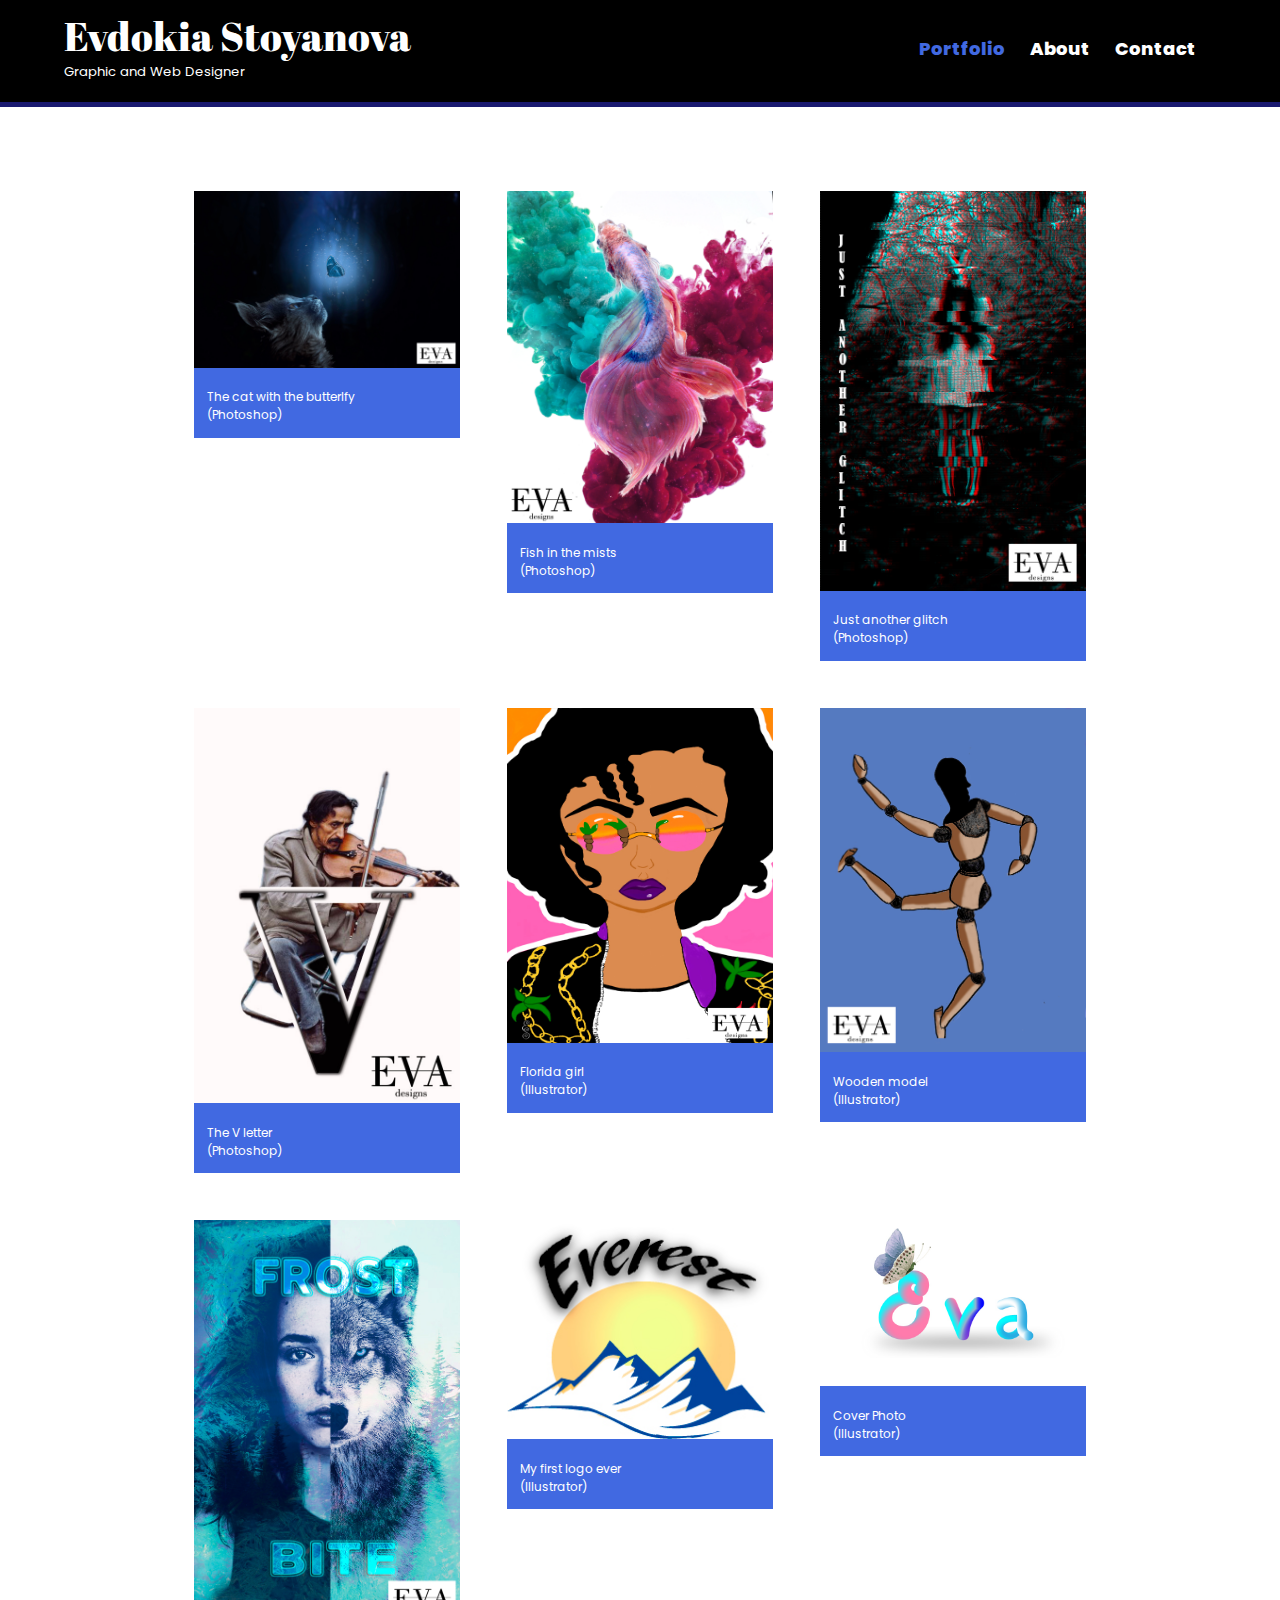
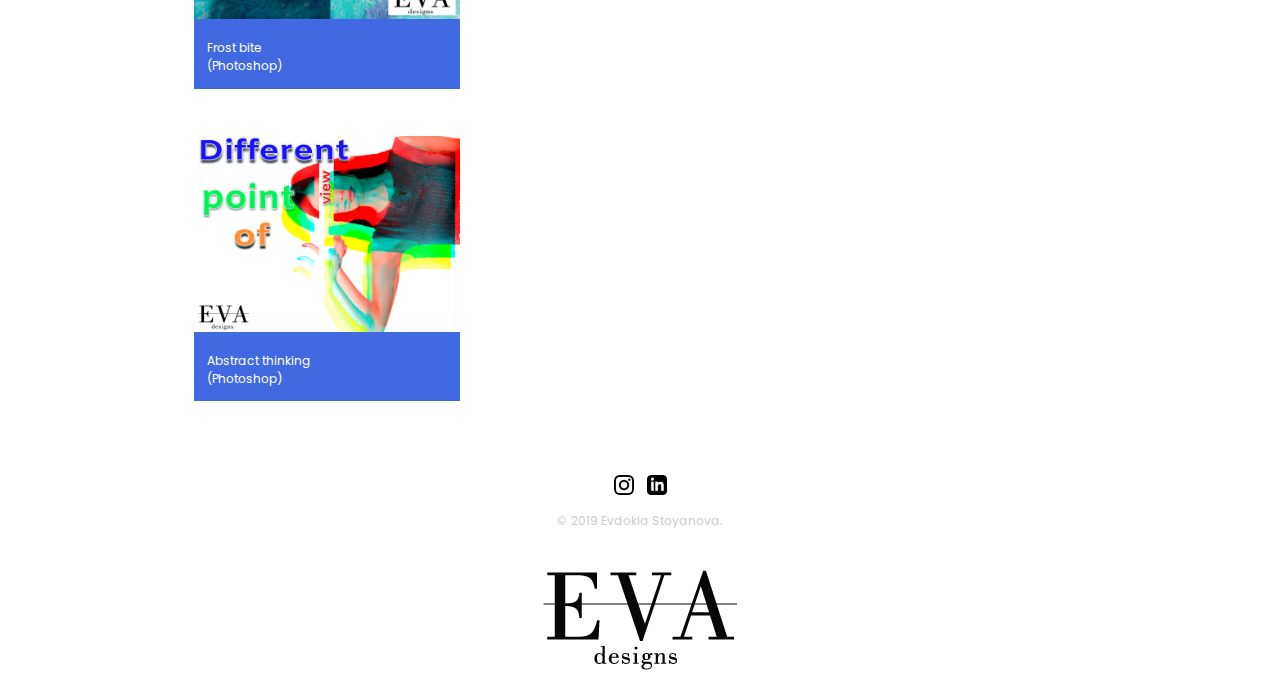
<file: index.html>
<!DOCTYPE html>
<html>
<head>
  <meta charset="utf-8"> 
  <title>Evdokia Stoyanova &#124; Designer  &#124; </title>
  <link rel="stylesheet" href="css/normalize.css">
  <link href="https://fonts.googleapis.com/css?family=Abril+Fatface|Poppins" rel="stylesheet">
  <link rel="stylesheet" href="css/main.css">
  <link rel="stylesheet" href="css/responsive.css">
  <meta name="viewport" content="width=device-width, initial-scale=1.0">
</head>
<body>
  <header>

   <a href="index.html" id="logo">
    <h1>Evdokia Stoyanova</h1>
    <h2>Graphic and Web Designer</h2>
  </a>
  <nav>
    <ul>
      <li><a href="index.html" class="selected"> Portfolio</a></li>
      <li><a href="about.html">About</a></li>
      <li><a href="contact.html">Contact</a></li>
    </ul>
  </nav>
</header>
<div id="wrapper">
 <section>
  <ul id="gallery">
   <li>
    <a href="images/the-cat-with-the-butterfly.jpg" target="_blank">
      <img src="images/the-cat-with-the-butterfly.jpg" alt="photo with a cat and a butterfly">
      <p>The cat with the butterlfy<br>(Photoshop)</p>
    </a>
  </li>
  <li>
    <a href="images/animal-art-beautiful-325045.jpg" target="_blank">
      <img src="images/animal-art-beautiful-325045.jpg" alt="fish with colorful smoke">
      <p>Fish in the mists<br>(Photoshop)</p>
    </a>
  </li>
  <li>
    <a href="images/glitch.jpg" target="_blank">
      <img src="images/glitch.jpg" alt="sinister girl in the woods glitched">
      <p>Just another glitch<br>(Photoshop)</p>
    </a>
  </li>
  <li>
    <a href="images/the-V-letter.jpg" target="_blank">
      <img src="images/the-V-letter.jpg" alt="man sitting on a chair playing the violin">
      <p>The V letter<br>(Photoshop)</p>
    </a>
  </li>
  <li>
    <a href="images/florida_girl.jpg" target="_blank">
      <img src="images/florida_girl.jpg" alt="illustration">
      <p>Florida girl<br> (Illustrator)</p>
    </a>
  </li>
  <li>
    <a href="images/model.jpg" target="_blank">
      <img src="images/model.jpg" alt="illustration of a wooden model ">
      <p>Wooden model<br> (Illustrator) </p>
    </a>
  </li>
  <li>
    <a href="images/Frost-Bite.jpg" target="_blank">
      <img src="images/Frost-Bite.jpg" alt="Poster">
      <p>Frost bite <br>(Photoshop)</p>
    </a>
  </li>
  <li>
    <a href="images/Everest.jpg" target="_blank">
      <img src="images/Everest.jpg" alt="logo">
      <p>My first logo ever<br> (Illustrator)</p>
    </a>
  </li> 
  <li>
    <a href="images/Eva.jpg" target="_blank">
      <img src="images/Eva.jpg" alt="cover photo">
      <p>Cover Photo<br>(Illustrator)</p>
    </a>
  </li>
  <li>
    <a href="images/Point-of-view.jpg" target="_blank">
      <img src="images/Point-of-view.jpg" alt="abstact thinking design">
      <p>Abstract thinking <br>(Photoshop)</p>
    </a>
  </li>
</ul>
</section>
<footer>
 <a href="https://www.instagram.com/evchoy04/"><img src="images/instagram.png" alt="instagram logo" class="social-icon"></a>
 <a href="https://www.linkedin.com/in/evdokia-stoyanova-939b22155/"><img src="images/linkedin.png" alt="linkedin logo" class="social-icon"></a>
 <p>&copy;  2019 Evdokia Stoyanova.</p>
 <img src="images/eva-designs.logo.jpg" alt= "eva designs logo">
</footer>
</div>
</body>
</html>
</file>
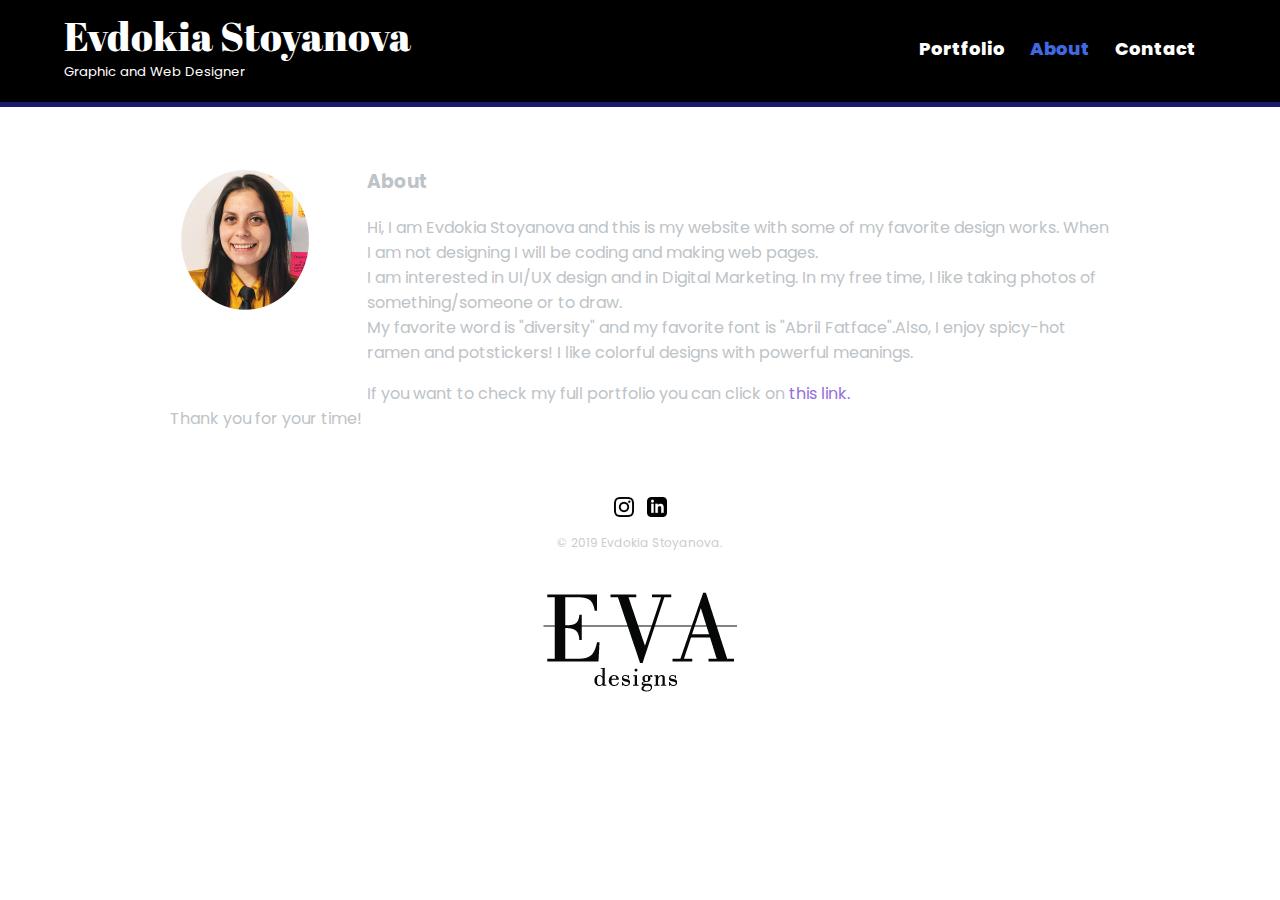
<file: about.html>
<!DOCTYPE html>
<html>
<head>
  <meta charset="utf-8"> 
  <title>Evdokia Stoyanova &#124; Designer  &#124; </title>
  <link rel="stylesheet" href="css/normalize.css">
  <link href="https://fonts.googleapis.com/css?family=Abril+Fatface|Poppins" rel="stylesheet">
  <link rel="stylesheet" href="css/main.css">
  <link rel="stylesheet" href="css/responsive.css">
  <meta name="viewport" content="width=device-width, initial-scale=1.0">
</head>
<body>
  <header>
   <a href="index.html" id="logo">
    <h1>Evdokia Stoyanova</h1>
    <h2>Graphic and Web Designer</h2>
  </a>
  <nav>
    <ul>
      <li><a href="index.html"> Portfolio </a></li>
      <li><a href="about.html" class ="selected">About</a></li>
      <li><a href="contact.html">Contact</a></li>
    </ul>
  </nav>
</header>
<div id="wrapper">
  <selection>
    <img src="images/1img.png" alt= "Photograph of Evdokia Stoyanova" class="profile-photo">
    <h3>About</h3>
    Hi, I am Evdokia Stoyanova and this is my website with some of my favorite design works.


    When I am not designing I will be coding and making web pages.<br>

    I am interested in UI/UX design and in Digital Marketing.

    In my free time, I like taking photos of something/someone or to draw.<br>

    My favorite word is "diversity" and my favorite font is "Abril Fatface".Also, I enjoy spicy-hot ramen and potstickers!

  I like colorful designs with powerful meanings.</p>

  <p> If you want to check my full portfolio you can click on <a href="https://www.behance.net/gallery/70273377/Portfolio" target="blank">this link. </a><br>

  Thank you for your time!</p></selection>

</selection>
<footer>
  <a href="https://www.instagram.com/evchoy04/"><img src="images/instagram.png" alt="instagram logo" class="social-icon"></a>
  <a href="https://www.linkedin.com/in/evdokia-stoyanova-939b22155/"><img src="images/linkedin.png" alt="linkedin logo" class="social-icon"></a>
  <p>&copy;  2019 Evdokia Stoyanova.</p>
  <img src="images/eva-designs.logo.jpg" alt= "eva designs logo">
</footer>
</div>
</body>
</html>
</file>
<file: css/main.css>
/******************
GENERAL
*******************/

body{
  font-family:"Poppins",sans -serif;
}



#wrapper{
  max-width: 940px;
  margin: 0 auto;
  padding:0 5%;
}

a{
  text-decoration:none;
  color:mediumpurple;
}
img{
 max-width:100%
}

h3{
  margin:0 0 1em 0;
}

/*******************
Heading
********************/

header {
  float:left;
  margin: 0 0 30px 0;
  padding: 5px 0 0 0;
  width: 100%;
}


#logo{
  text-align: center;
  margin: 0;
}

h1 {
  font-family:"Abril Fatface", sans-serif;
  margin:15px 0;
  font-size:1.75em;
  font-weight:normal; 
  line-height:0.8em;  
}
h2{

  font-size:0.75em;
  margin:-5px 0 0 ;
  font-weight:normal;
}

/*******************
NAVIGATION
********************/  
nav{
  text-align:center;
  padding:10px 0;
  margin: 20px 0 0;
}
nav ul {
  list-style:none;
  margin: 0 10px;
  padding: 0;
}
nav li {
  display:inline-block;
}


nav a{
  font-weight: 800;
  padding: 15px 10px;
}



/****************
FOOTER
****************/
footer{
  font-size:0.75em;
  text-align:center;
  clear: both;
  padding-top:50px;
  color:#ccc;
  
}

.social-icon{
  width:20px;
  height:20px;
  margin: 0 5px;
}



/*******************
Page:Portfolio

********************/

#gallery{
  margin: 0;
  padding: 0;
  list-style: none;
}

#gallery li {
  float:left;
  width:45%;
  margin:2.5%;
  background-color:royalblue;
  color:#fff;
} 
#gallery li a p {
 margin: 0;
 padding: 5%;
 font-size: 0.75em;
 color:#fff
}


/******************
Page About
*******************/
.profile-photo {
  display:block;
  max-width: 150px;
  margin: 0 auto 30px;
  border-radius: 100%;
}

/******************
Page Contacts
*******************/

.contact-info{
  list-style:none;
  padding:0;
  margin:0;
  font-size:0.9em;
}

.contact-info a{
  display:block;
  min-height:20px;
  background-repeat:no-repeat;
  background-size:20px 20px;
  padding: 0 0 0 30px;
  margin:0 0 10px;
}

.contact-info li.phone a{
  background-image:url("../img/phone.png");
}

.contact-info li.mail a{
  background-image: url("../img/mail.png");
}

.contact-info li.facebook a {
  background-image: url("../img/twitter.png");
}






/*****************
COLORS
*****************/


/******************
site body
*****************/
body{
  background-color:#fff;
  color: #bdc3c7;
}
/*** green header ***/
header{
  background:black;
  border-color:midnightblue;
}
/*** logo text */ 

h1,h2{
  color:#fff;
}

/*** nav background on mobile devices ***/
nav{
  background:midnightblue;
}
/** nav link **/
nav a,nav a:visited {
  color:#fff;
}
/** selected nav link **/
nav a.selected,nav a:hover {
 color:royalblue;
}
</file>
<file: css/responsive.css>
@media screen and (min-width:700px){
  
/*  TWO COLUMN LAYOUT*/

  
  #primary{
    width:50%;
    float:left;
  }
  #secondary{
    width:40%;
    float:right;      
}


/* 3 * margins (2.5 from each side)5 =15 % margins
100% (all space)-15%(margins)=85%left for objdects
85%/3(columns)=28.333333(the computers needs accurancy!)
*/

/*PAGE:PORTFOLIO*/

#gallery li{
  width:28.3333%;
}
  #gallery li:nth-child(3n+1){
    clear:left;
}
}



/*PAGE:About*/


.profile-photo{
  float:left;
  margin: 0 5% 80px 0;
}



@media screen and (min-width:800px){
  /*HEADER*/

  
  
  nav{
    background:none;
    float:right;
    font-size:1.125em;
    margin-right:5%;
    text-align:right;
    width:45%
  }
  #logo{
    float:left;
    margin-left:5%;
    text-align:left;
    width:45%;
  }
  h1{
    font-size:2.5em;
  }
  h2{
    font-size:0.825em;
    margin-bottom:20px;
  }
  header{
    border-bottom: 5px solid midnightblue;
    margin-bottom:60px;
  }
  
    
}
</file>
